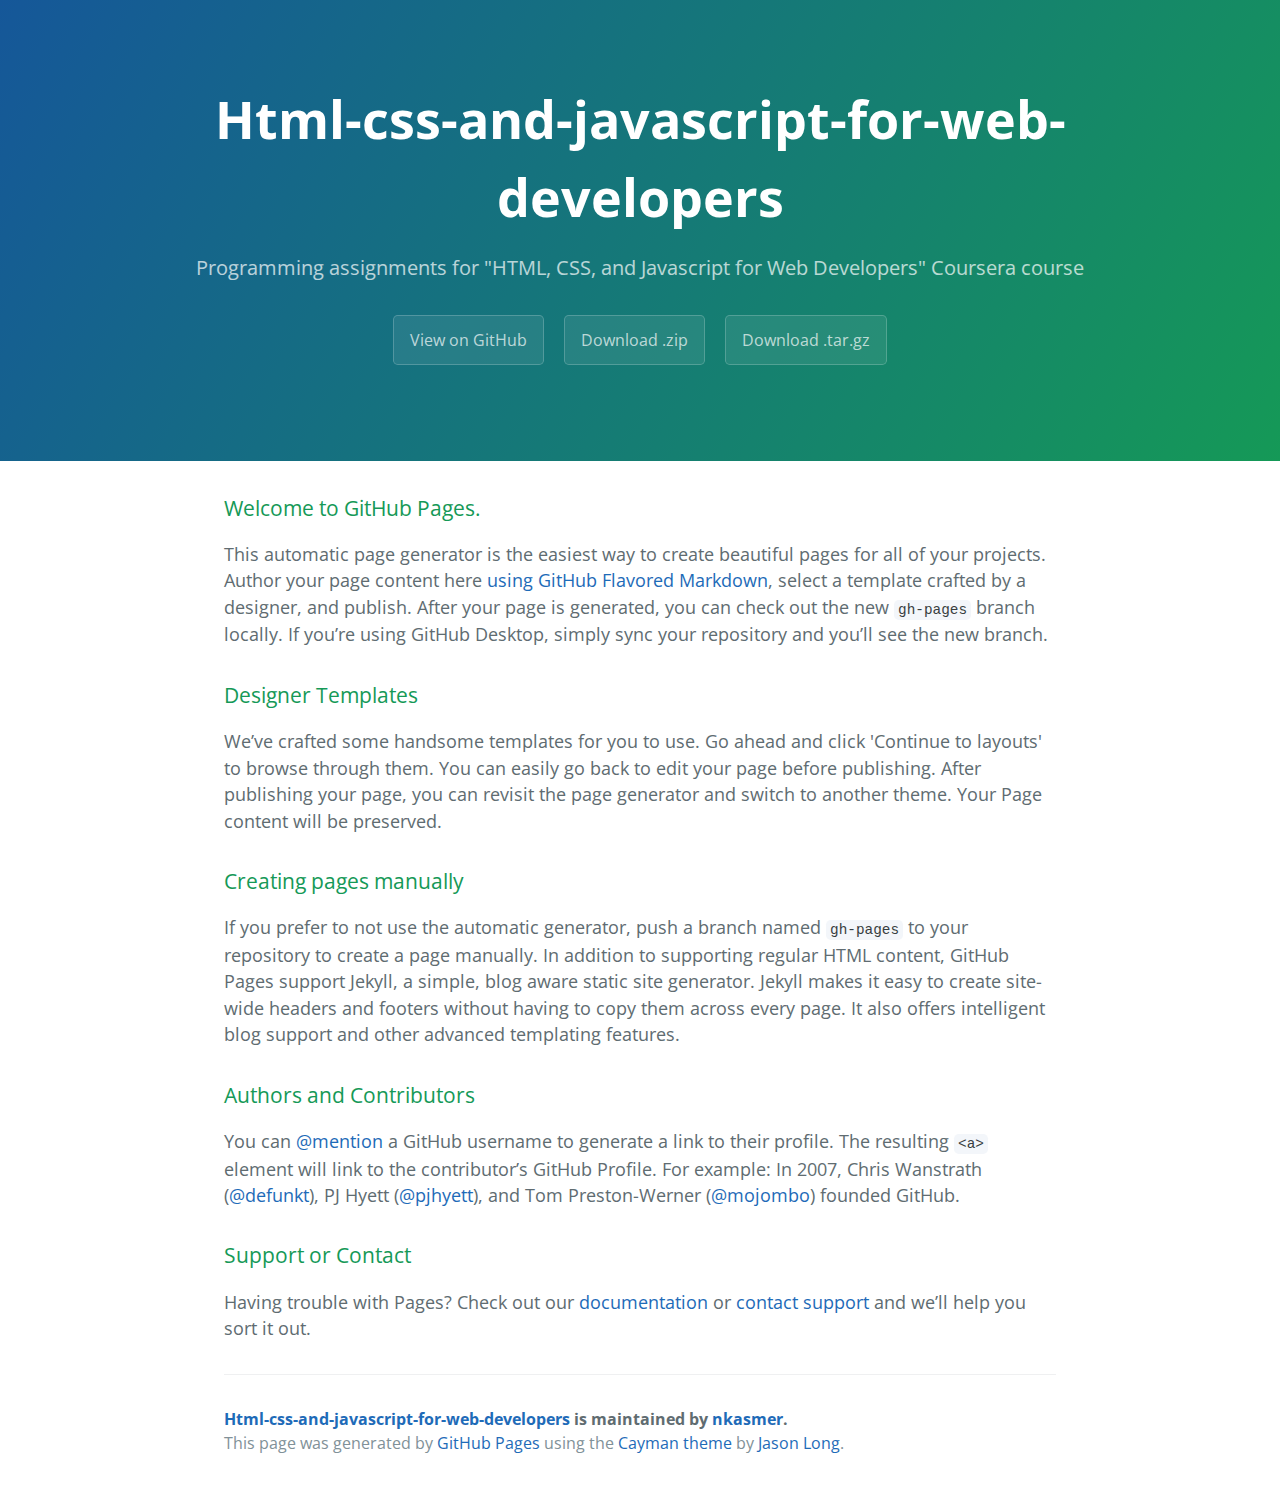
<file: index.html>
<!DOCTYPE html>
<html lang="en-us">
  <head>
    <meta charset="UTF-8">
    <title>Html-css-and-javascript-for-web-developers by nkasmer</title>
    <meta name="viewport" content="width=device-width, initial-scale=1">
    <link rel="stylesheet" type="text/css" href="stylesheets/normalize.css" media="screen">
    <link href='https://fonts.googleapis.com/css?family=Open+Sans:400,700' rel='stylesheet' type='text/css'>
    <link rel="stylesheet" type="text/css" href="stylesheets/stylesheet.css" media="screen">
    <link rel="stylesheet" type="text/css" href="stylesheets/github-light.css" media="screen">
  </head>
  <body>
    <section class="page-header">
      <h1 class="project-name">Html-css-and-javascript-for-web-developers</h1>
      <h2 class="project-tagline">Programming assignments for &quot;HTML, CSS, and Javascript for Web Developers&quot; Coursera course</h2>
      <a href="https://github.com/nkasmer/HTML-CSS-and-Javascript-for-Web-Developers" class="btn">View on GitHub</a>
      <a href="https://github.com/nkasmer/HTML-CSS-and-Javascript-for-Web-Developers/zipball/master" class="btn">Download .zip</a>
      <a href="https://github.com/nkasmer/HTML-CSS-and-Javascript-for-Web-Developers/tarball/master" class="btn">Download .tar.gz</a>
    </section>

    <section class="main-content">
      <h3>
<a id="welcome-to-github-pages" class="anchor" href="#welcome-to-github-pages" aria-hidden="true"><span aria-hidden="true" class="octicon octicon-link"></span></a>Welcome to GitHub Pages.</h3>

<p>This automatic page generator is the easiest way to create beautiful pages for all of your projects. Author your page content here <a href="https://guides.github.com/features/mastering-markdown/">using GitHub Flavored Markdown</a>, select a template crafted by a designer, and publish. After your page is generated, you can check out the new <code>gh-pages</code> branch locally. If you’re using GitHub Desktop, simply sync your repository and you’ll see the new branch.</p>

<h3>
<a id="designer-templates" class="anchor" href="#designer-templates" aria-hidden="true"><span aria-hidden="true" class="octicon octicon-link"></span></a>Designer Templates</h3>

<p>We’ve crafted some handsome templates for you to use. Go ahead and click 'Continue to layouts' to browse through them. You can easily go back to edit your page before publishing. After publishing your page, you can revisit the page generator and switch to another theme. Your Page content will be preserved.</p>

<h3>
<a id="creating-pages-manually" class="anchor" href="#creating-pages-manually" aria-hidden="true"><span aria-hidden="true" class="octicon octicon-link"></span></a>Creating pages manually</h3>

<p>If you prefer to not use the automatic generator, push a branch named <code>gh-pages</code> to your repository to create a page manually. In addition to supporting regular HTML content, GitHub Pages support Jekyll, a simple, blog aware static site generator. Jekyll makes it easy to create site-wide headers and footers without having to copy them across every page. It also offers intelligent blog support and other advanced templating features.</p>

<h3>
<a id="authors-and-contributors" class="anchor" href="#authors-and-contributors" aria-hidden="true"><span aria-hidden="true" class="octicon octicon-link"></span></a>Authors and Contributors</h3>

<p>You can <a href="https://help.github.com/articles/basic-writing-and-formatting-syntax/#mentioning-users-and-teams" class="user-mention">@mention</a> a GitHub username to generate a link to their profile. The resulting <code>&lt;a&gt;</code> element will link to the contributor’s GitHub Profile. For example: In 2007, Chris Wanstrath (<a href="https://github.com/defunkt" class="user-mention">@defunkt</a>), PJ Hyett (<a href="https://github.com/pjhyett" class="user-mention">@pjhyett</a>), and Tom Preston-Werner (<a href="https://github.com/mojombo" class="user-mention">@mojombo</a>) founded GitHub.</p>

<h3>
<a id="support-or-contact" class="anchor" href="#support-or-contact" aria-hidden="true"><span aria-hidden="true" class="octicon octicon-link"></span></a>Support or Contact</h3>

<p>Having trouble with Pages? Check out our <a href="https://help.github.com/pages">documentation</a> or <a href="https://github.com/contact">contact support</a> and we’ll help you sort it out.</p>

      <footer class="site-footer">
        <span class="site-footer-owner"><a href="https://github.com/nkasmer/HTML-CSS-and-Javascript-for-Web-Developers">Html-css-and-javascript-for-web-developers</a> is maintained by <a href="https://github.com/nkasmer">nkasmer</a>.</span>

        <span class="site-footer-credits">This page was generated by <a href="https://pages.github.com">GitHub Pages</a> using the <a href="https://github.com/jasonlong/cayman-theme">Cayman theme</a> by <a href="https://twitter.com/jasonlong">Jason Long</a>.</span>
      </footer>

    </section>

  
  </body>
</html>
</file>
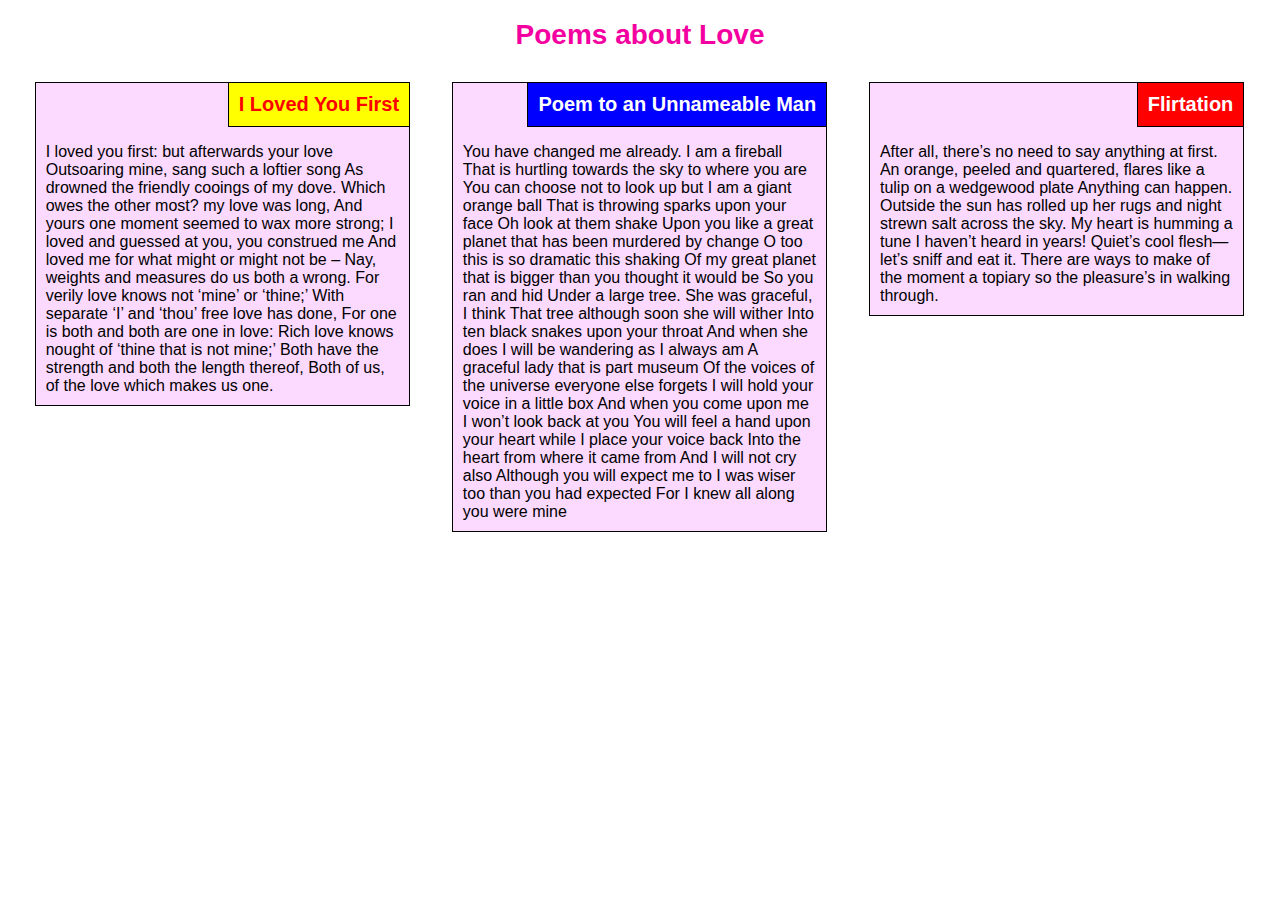
<file: mod2_solution/index.html>
<!DOCTYPE html>
<html>
<head>
<meta charset="utf-8">
<meta name="viewport" content="width=device-width, initial-scale=1">
<title>Love poems</title>
<link rel="stylesheet" type="text/css" href="css/mod2.css">

</head>
<body>
<h1>Poems about Love</h1>

<div class="row">
  <div class="col-lg-4 col-md-6">
    <section id="s1">
      <p id="p1">I Loved You First</p>
      <p>I loved you first: but afterwards your love
        Outsoaring mine, sang such a loftier song
        As drowned the friendly cooings of my dove.
        Which owes the other most? my love was long,
        And yours one moment seemed to wax more strong;
        I loved and guessed at you, you construed me
        And loved me for what might or might not be –
        Nay, weights and measures do us both a wrong.
        For verily love knows not ‘mine’ or ‘thine;’
        With separate ‘I’ and ‘thou’ free love has done,
        For one is both and both are one in love:
        Rich love knows nought of ‘thine that is not mine;’
        Both have the strength and both the length thereof,
        Both of us, of the love which makes us one. 
      </p>

    </section>
  </div>
  <div class="col-lg-4 col-md-6">
    <section id="s2">
      <p id="p2">Poem to an Unnameable Man</p>
      <p>You have changed me already. I am a fireball
        That is hurtling towards the sky to where you are
        You can choose not to look up but I am a giant orange ball
        That is throwing sparks upon your face
        Oh look at them shake
        Upon you like a great planet that has been murdered by change
        O too this is so dramatic this shaking
        Of my great planet that is bigger than you thought it would be
        So you ran and hid
        Under a large tree. She was graceful, I think
        That tree although soon she will wither
        Into ten black snakes upon your throat
        And when she does I will be wandering as I always am
        A graceful lady that is part museum
        Of the voices of the universe everyone else forgets
        I will hold your voice in a little box
        And when you come upon me I won’t look back at you
        You will feel a hand upon your heart while I place your voice back
        Into the heart from where it came from
        And I will not cry also
        Although you will expect me to
        I was wiser too than you had expected
        For I knew all along you were mine  
      </p>
    </section>
  </div>
  <div class="col-lg-4 col-md-12">
    <section id="s3">
      <p id="p3">Flirtation</p>
      <p>After all, there’s no need
        to say anything
        at first. An orange, peeled
        and quartered, flares
        like a tulip on a wedgewood plate
        Anything can happen.
        Outside the sun
        has rolled up her rugs
        and night strewn salt
        across the sky. My heart
        is humming a tune
        I haven’t heard in years!
        Quiet’s cool flesh—
        let’s sniff and eat it.
        There are ways
        to make of the moment
        a topiary
        so the pleasure’s in
        walking through.
      </p>
    </section>
  </div>
</div>

</body>
</html>
</file>
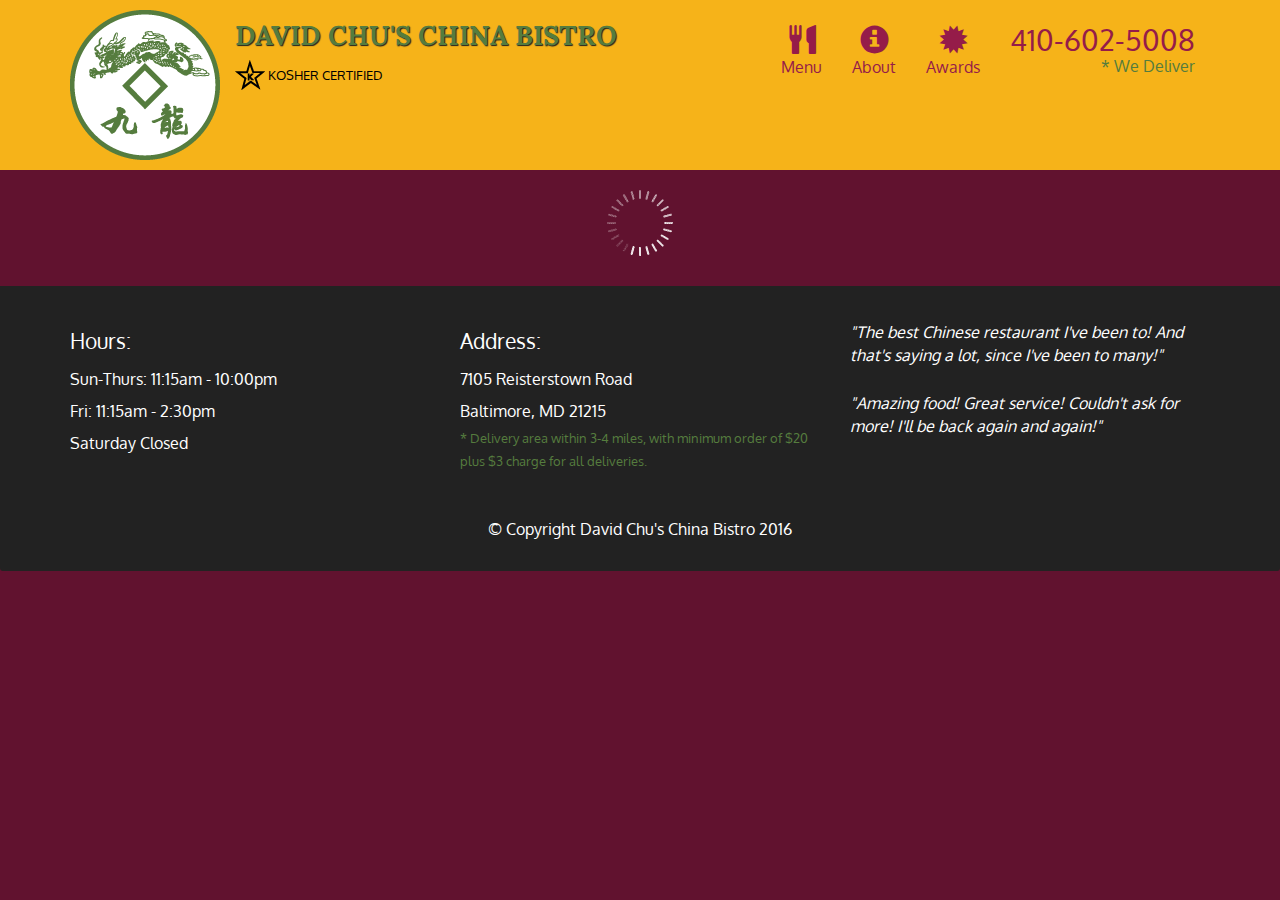
<file: mod4_solution/index.html>
<!doctype html>
<html lang="en">
  <head>
    <meta charset="utf-8">
    <meta http-equiv="X-UA-Compatible" content="IE=edge">
    <meta name="viewport" content="width=device-width, initial-scale=1">
    <title>David Chu's China Bistro</title>
    <link rel="stylesheet" href="css/bootstrap.min.css">
    <link rel="stylesheet" href="css/styles.css">
    <link href='https://fonts.googleapis.com/css?family=Oxygen:400,300,700' rel='stylesheet' type='text/css'>
    <link href='https://fonts.googleapis.com/css?family=Lora' rel='stylesheet' type='text/css'>
  </head>
<body>
  <header>
    <nav id="header-nav" class="navbar navbar-default">
      <div class="container">
        <div class="navbar-header">
          <a href="index.html" class="pull-left visible-md visible-lg">
            <div id="logo-img" alt="Logo image"></div>
          </a>

          <div class="navbar-brand">
            <a href="index.html"><h1>David Chu's China Bistro</h1></a>
            <p>
              <img src="images/star-k-logo.png" alt="Kosher certification">
              <span>Kosher Certified</span>
            </p>
          </div>

          <button id="navbarToggle" type="button" class="navbar-toggle collapsed" data-toggle="collapse" data-target="#collapsable-nav" aria-expanded="false">
            <span class="sr-only">Toggle navigation</span>
            <span class="icon-bar"></span>
            <span class="icon-bar"></span>
            <span class="icon-bar"></span>
          </button>
        </div>
        
        <div id="collapsable-nav" class="collapse navbar-collapse">
           <ul id="nav-list" class="nav navbar-nav navbar-right">
            <li id="navHomeButton" class="visible-xs active">
              <a href="index.html">
                <span class="glyphicon glyphicon-home"></span> Home</a>
            </li>
            <li id="navMenuButton">
              <a href="#" onclick="$dc.loadMenuCategories();">
                <span class="glyphicon glyphicon-cutlery"></span><br class="hidden-xs"> Menu</a>
            </li>
            <li>
              <a href="#">
                <span class="glyphicon glyphicon-info-sign"></span><br class="hidden-xs"> About</a>
            </li>
            <li>
              <a href="#">
                <span class="glyphicon glyphicon-certificate"></span><br class="hidden-xs"> Awards</a>
            </li>
            <li id="phone" class="hidden-xs">
              <a href="tel:410-602-5008">
                <span>410-602-5008</span></a><div>* We Deliver</div>
            </li>
          </ul><!-- #nav-list -->
        </div><!-- .collapse .navbar-collapse -->
      </div><!-- .container -->
    </nav><!-- #header-nav -->
  </header>

  <div id="call-btn" class="visible-xs">
    <a class="btn" href="tel:410-602-5008">
    <span class="glyphicon glyphicon-earphone"></span>
    410-602-5008
    </a>
  </div>
  <div id="xs-deliver" class="text-center visible-xs">* We Deliver</div>

  <div id="main-content" class="container"></div>

  <footer class="panel-footer">
    <div class="container">
      <div class="row">
        <section id="hours" class="col-sm-4">
          <span>Hours:</span><br>
          Sun-Thurs: 11:15am - 10:00pm<br>
          Fri: 11:15am - 2:30pm<br>
          Saturday Closed
          <hr class="visible-xs">
        </section>
        <section id="address" class="col-sm-4">
          <span>Address:</span><br>
          7105 Reisterstown Road<br>
          Baltimore, MD 21215
          <p>* Delivery area within 3-4 miles, with minimum order of $20 plus $3 charge for all deliveries.</p>
          <hr class="visible-xs">
        </section>
        <section id="testimonials" class="col-sm-4">
          <p>"The best Chinese restaurant I've been to! And that's saying a lot, since I've been to many!"</p>
          <p>"Amazing food! Great service! Couldn't ask for more! I'll be back again and again!"</p>
        </section>
      </div>
      <div class="text-center">&copy; Copyright David Chu's China Bistro 2016</div>
    </div>
  </footer>

  <!-- jQuery (Bootstrap JS plugins depend on it) -->
  <script src="js/jquery-2.1.4.min.js"></script>
  <script src="js/bootstrap.min.js"></script>
  <script src="js/ajax-utils.js"></script>
  <script src="js/script.js"></script>
</body>
</html>
</file>
<file: stylesheets/stylesheet.css>
* {
  box-sizing: border-box; }

body {
  padding: 0;
  margin: 0;
  font-family: "Open Sans", "Helvetica Neue", Helvetica, Arial, sans-serif;
  font-size: 16px;
  line-height: 1.5;
  color: #606c71; }

a {
  color: #1e6bb8;
  text-decoration: none; }
  a:hover {
    text-decoration: underline; }

.btn {
  display: inline-block;
  margin-bottom: 1rem;
  color: rgba(255, 255, 255, 0.7);
  background-color: rgba(255, 255, 255, 0.08);
  border-color: rgba(255, 255, 255, 0.2);
  border-style: solid;
  border-width: 1px;
  border-radius: 0.3rem;
  transition: color 0.2s, background-color 0.2s, border-color 0.2s; }
  .btn + .btn {
    margin-left: 1rem; }

.btn:hover {
  color: rgba(255, 255, 255, 0.8);
  text-decoration: none;
  background-color: rgba(255, 255, 255, 0.2);
  border-color: rgba(255, 255, 255, 0.3); }

@media screen and (min-width: 64em) {
  .btn {
    padding: 0.75rem 1rem; } }

@media screen and (min-width: 42em) and (max-width: 64em) {
  .btn {
    padding: 0.6rem 0.9rem;
    font-size: 0.9rem; } }

@media screen and (max-width: 42em) {
  .btn {
    display: block;
    width: 100%;
    padding: 0.75rem;
    font-size: 0.9rem; }
    .btn + .btn {
      margin-top: 1rem;
      margin-left: 0; } }

.page-header {
  color: #fff;
  text-align: center;
  background-color: #159957;
  background-image: linear-gradient(120deg, #155799, #159957); }

@media screen and (min-width: 64em) {
  .page-header {
    padding: 5rem 6rem; } }

@media screen and (min-width: 42em) and (max-width: 64em) {
  .page-header {
    padding: 3rem 4rem; } }

@media screen and (max-width: 42em) {
  .page-header {
    padding: 2rem 1rem; } }

.project-name {
  margin-top: 0;
  margin-bottom: 0.1rem; }

@media screen and (min-width: 64em) {
  .project-name {
    font-size: 3.25rem; } }

@media screen and (min-width: 42em) and (max-width: 64em) {
  .project-name {
    font-size: 2.25rem; } }

@media screen and (max-width: 42em) {
  .project-name {
    font-size: 1.75rem; } }

.project-tagline {
  margin-bottom: 2rem;
  font-weight: normal;
  opacity: 0.7; }

@media screen and (min-width: 64em) {
  .project-tagline {
    font-size: 1.25rem; } }

@media screen and (min-width: 42em) and (max-width: 64em) {
  .project-tagline {
    font-size: 1.15rem; } }

@media screen and (max-width: 42em) {
  .project-tagline {
    font-size: 1rem; } }

.main-content :first-child {
  margin-top: 0; }
.main-content img {
  max-width: 100%; }
.main-content h1, .main-content h2, .main-content h3, .main-content h4, .main-content h5, .main-content h6 {
  margin-top: 2rem;
  margin-bottom: 1rem;
  font-weight: normal;
  color: #159957; }
.main-content p {
  margin-bottom: 1em; }
.main-content code {
  padding: 2px 4px;
  font-family: Consolas, "Liberation Mono", Menlo, Courier, monospace;
  font-size: 0.9rem;
  color: #383e41;
  background-color: #f3f6fa;
  border-radius: 0.3rem; }
.main-content pre {
  padding: 0.8rem;
  margin-top: 0;
  margin-bottom: 1rem;
  font: 1rem Consolas, "Liberation Mono", Menlo, Courier, monospace;
  color: #567482;
  word-wrap: normal;
  background-color: #f3f6fa;
  border: solid 1px #dce6f0;
  border-radius: 0.3rem; }
  .main-content pre > code {
    padding: 0;
    margin: 0;
    font-size: 0.9rem;
    color: #567482;
    word-break: normal;
    white-space: pre;
    background: transparent;
    border: 0; }
.main-content .highlight {
  margin-bottom: 1rem; }
  .main-content .highlight pre {
    margin-bottom: 0;
    word-break: normal; }
.main-content .highlight pre, .main-content pre {
  padding: 0.8rem;
  overflow: auto;
  font-size: 0.9rem;
  line-height: 1.45;
  border-radius: 0.3rem; }
.main-content pre code, .main-content pre tt {
  display: inline;
  max-width: initial;
  padding: 0;
  margin: 0;
  overflow: initial;
  line-height: inherit;
  word-wrap: normal;
  background-color: transparent;
  border: 0; }
  .main-content pre code:before, .main-content pre code:after, .main-content pre tt:before, .main-content pre tt:after {
    content: normal; }
.main-content ul, .main-content ol {
  margin-top: 0; }
.main-content blockquote {
  padding: 0 1rem;
  margin-left: 0;
  color: #819198;
  border-left: 0.3rem solid #dce6f0; }
  .main-content blockquote > :first-child {
    margin-top: 0; }
  .main-content blockquote > :last-child {
    margin-bottom: 0; }
.main-content table {
  display: block;
  width: 100%;
  overflow: auto;
  word-break: normal;
  word-break: keep-all; }
  .main-content table th {
    font-weight: bold; }
  .main-content table th, .main-content table td {
    padding: 0.5rem 1rem;
    border: 1px solid #e9ebec; }
.main-content dl {
  padding: 0; }
  .main-content dl dt {
    padding: 0;
    margin-top: 1rem;
    font-size: 1rem;
    font-weight: bold; }
  .main-content dl dd {
    padding: 0;
    margin-bottom: 1rem; }
.main-content hr {
  height: 2px;
  padding: 0;
  margin: 1rem 0;
  background-color: #eff0f1;
  border: 0; }

@media screen and (min-width: 64em) {
  .main-content {
    max-width: 64rem;
    padding: 2rem 6rem;
    margin: 0 auto;
    font-size: 1.1rem; } }

@media screen and (min-width: 42em) and (max-width: 64em) {
  .main-content {
    padding: 2rem 4rem;
    font-size: 1.1rem; } }

@media screen and (max-width: 42em) {
  .main-content {
    padding: 2rem 1rem;
    font-size: 1rem; } }

.site-footer {
  padding-top: 2rem;
  margin-top: 2rem;
  border-top: solid 1px #eff0f1; }

.site-footer-owner {
  display: block;
  font-weight: bold; }

.site-footer-credits {
  color: #819198; }

@media screen and (min-width: 64em) {
  .site-footer {
    font-size: 1rem; } }

@media screen and (min-width: 42em) and (max-width: 64em) {
  .site-footer {
    font-size: 1rem; } }

@media screen and (max-width: 42em) {
  .site-footer {
    font-size: 0.9rem; } }
</file>
<file: stylesheets/github-light.css>
/*
   Copyright 2014 GitHub Inc.

   Licensed under the Apache License, Version 2.0 (the "License");
   you may not use this file except in compliance with the License.
   You may obtain a copy of the License at

       http://www.apache.org/licenses/LICENSE-2.0

   Unless required by applicable law or agreed to in writing, software
   distributed under the License is distributed on an "AS IS" BASIS,
   WITHOUT WARRANTIES OR CONDITIONS OF ANY KIND, either express or implied.
   See the License for the specific language governing permissions and
   limitations under the License.

*/

.pl-c /* comment */ {
  color: #969896;
}

.pl-c1      /* constant, markup.raw, meta.diff.header, meta.module-reference, meta.property-name, support, support.constant, support.variable, variable.other.constant */,
.pl-s .pl-v /* string variable */ {
  color: #0086b3;
}

.pl-e  /* entity */,
.pl-en /* entity.name */ {
  color: #795da3;
}

.pl-s .pl-s1 /* string source */,
.pl-smi      /* storage.modifier.import, storage.modifier.package, storage.type.java, variable.other, variable.parameter.function */ {
  color: #333;
}

.pl-ent /* entity.name.tag */ {
  color: #63a35c;
}

.pl-k /* keyword, storage, storage.type */ {
  color: #a71d5d;
}

.pl-pds              /* punctuation.definition.string, string.regexp.character-class */,
.pl-s                /* string */,
.pl-s .pl-pse .pl-s1 /* string punctuation.section.embedded source */,
.pl-sr               /* string.regexp */,
.pl-sr .pl-cce       /* string.regexp constant.character.escape */,
.pl-sr .pl-sra       /* string.regexp string.regexp.arbitrary-repitition */,
.pl-sr .pl-sre       /* string.regexp source.ruby.embedded */ {
  color: #183691;
}

.pl-v /* variable */ {
  color: #ed6a43;
}

.pl-id /* invalid.deprecated */ {
  color: #b52a1d;
}

.pl-ii /* invalid.illegal */ {
  background-color: #b52a1d;
  color: #f8f8f8;
}

.pl-sr .pl-cce /* string.regexp constant.character.escape */ {
  color: #63a35c;
  font-weight: bold;
}

.pl-ml /* markup.list */ {
  color: #693a17;
}

.pl-mh        /* markup.heading */,
.pl-mh .pl-en /* markup.heading entity.name */,
.pl-ms        /* meta.separator */ {
  color: #1d3e81;
  font-weight: bold;
}

.pl-mq /* markup.quote */ {
  color: #008080;
}

.pl-mi /* markup.italic */ {
  color: #333;
  font-style: italic;
}

.pl-mb /* markup.bold */ {
  color: #333;
  font-weight: bold;
}

.pl-md /* markup.deleted, meta.diff.header.from-file */ {
  background-color: #ffecec;
  color: #bd2c00;
}

.pl-mi1 /* markup.inserted, meta.diff.header.to-file */ {
  background-color: #eaffea;
  color: #55a532;
}

.pl-mdr /* meta.diff.range */ {
  color: #795da3;
  font-weight: bold;
}

.pl-mo /* meta.output */ {
  color: #1d3e81;
}
</file>
<file: mod2_solution/css/mod2.css>
/********** Base styles **********/
/*
* {
  box-sizing: border-box;
}
h1 {
  margin-bottom: 15px;
}
p {
  border: 1px solid black;
  background-color: #A52A2A;
  width: 90%;
  height: 150px;
  margin-right: auto;
  margin-left: auto;
  font-family: Helvetica;
  color: white;
}*/
/* Simple Responsive Framework. */

* {
  box-sizing: border-box;
}

body {
  /*background-color: #99cdff;*/
  background-image: url("http://www.intrawallpaper.com/static/images/love-spells3.jpg");
}  

h1 {
  margin-bottom: 15px;
  font-family: Helvetica;
  font-size: 175%;
  text-align: center;
  color: #f400a1;
}

p {
  border: 1px solid black;
  background-color: #fcd9ff;
  padding: 10px;
  padding-top: 60px;
  width: 90%;
  margin-left: auto;
  margin-right: 15px;
  font-family: Helvetica;
}

#s1, #s2, #s3 {
  position: relative;
}

#p1, #p2, #p3 {
  position: absolute;
  top: 0px;
  right: 0px; 
  padding: 10px;
  width: auto;
  margin-top: 0px;
  margin-left: auto;
  margin-right: 15px;
  font-size: 125%; 
  font-weight: bold;
  border: 1px solid black;
  background-color: yellow;
  color: red;
}

#s2 #p2 {
  background-color: blue;
  color: white;
}

#s3 #p3 {
  background-color: red;
  color: white;
}


.row {
  width: 100%;
  position: relative;
}
/********** Large devices only **********/
@media (min-width: 992px) {
  .col-lg-1, .col-lg-2, .col-lg-3, .col-lg-4, .col-lg-5, .col-lg-6, .col-lg-7, .col-lg-8, 
  .col-lg-9, .col-lg-10, .col-lg-11, .col-lg-12 {
    float: left;
  }
  .col-lg-1 {
    width: 8.33%;
  }
  .col-lg-2 {
    width: 16.66%;
  }
  .col-lg-3 {
    width: 25%;
  }
  .col-lg-4 {
    width: 33%;
  }
  .col-lg-5 {
    width: 41.66%;
  }
  .col-lg-6 {
    width: 50%;
  }
  .col-lg-7 {
    width: 58.33%;
  }
  .col-lg-8 {
    width: 66.66%;
  }
  .col-lg-9 {
    width: 74.99%;
  }
  .col-lg-10 {
    width: 83.33%;
  }
  .col-lg-11 {
    width: 91.66%;
  }
  .col-lg-12 {
    width: 100%;
  }
}
/********** Medium devices only **********/
@media (min-width: 768px) and (max-width: 991px) {
  .col-md-1, .col-md-2, .col-md-3, .col-md-4, .col-md-5, .col-md-6, .col-md-7, .col-md-8, 
  .col-md-9, .col-md-10, .col-md-11, .col-md-12 {
    float: left;
  }
  .col-md-1 {
    width: 8.33%;
  }
  .col-md-2 {
    width: 16.66%;
  }
  .col-md-3 {
    width: 25%;
  }
  .col-md-4 {
    width: 33%;
  }
  .col-md-5 {
    width: 41.66%;
  }
  .col-md-6 {
    width: 50%;
  }
  .col-md-7 {
    width: 58.33%;
  }
  .col-md-8 {
    width: 66.66%;
  }
  .col-md-9 {
    width: 74.99%;
  }
  .col-md-10 {
    width: 83.33%;
  }
  .col-md-11 {
    width: 91.66%;
  }
  .col-md-12 {
    width: 100%;
  }
}
</file>
<file: mod4_solution/css/styles.css>
body {
  font-size: 16px;
  color: #fff;
  background-color: #61122f;
  font-family: 'Oxygen', sans-serif;
}

/** HEADER **/
#header-nav {
  background-color: #f6b319;
  border-radius: 0;
  border: 0;
}

#logo-img {
  background: url('../images/restaurant-logo_large.png') no-repeat;
  width: 150px;
  height: 150px;
  margin: 10px 15px 10px 0;
}

.navbar-brand {
  padding-top: 25px;
}
.navbar-brand h1 { /* Restaurant name */
  font-family: 'Lora', serif;
  color: #557c3e;
  font-size: 1.5em;
  text-transform: uppercase;
  font-weight: bold;
  text-shadow: 1px 1px 1px #222;
  margin-top: 0;
  margin-bottom: 0;
  line-height: .75;
}
.navbar-brand a:hover, .navbar-brand a:focus {
  text-decoration: none;
}
.navbar-brand p { /* Kosher cert */
  color: #000;
  text-transform: uppercase;
  font-size: .7em;
  margin-top: 15px;
}
.navbar-brand p span { /* Star-K */
  vertical-align: middle;
}

#nav-list {
  margin-top: 10px;
}
#nav-list a {
  color: #951C49;
  text-align: center;
}
#nav-list a:hover {
  background: #E7E7E7;
}
#nav-list a span {
  font-size: 1.8em;
}

#phone {
  margin-top: 5px;
}
#phone a { /* Phone number */
  text-align: right;
  padding-bottom: 0;
}
#phone div { /* We Deliver */
  color: #557c3e;
  text-align: right;
  padding-right: 15px;
}

.navbar-header button.navbar-toggle, .navbar-header .icon-bar {
  border: 1px solid #61122f;
}
.navbar-header button.navbar-toggle {
  clear: both;
  margin-top: -30px;
}
/* END HEADER */

/* FOOTER */
.panel-footer {
  margin-top: 30px;
  padding-top: 35px;
  padding-bottom: 30px;
  background-color: #222;
  border-top: 0;
}
.panel-footer div.row {
  margin-bottom: 35px;
}
#hours, #address {
  line-height: 2;
}
#hours > span, #address > span {
  font-size: 1.3em;
}
#address p {
  color: #557c3e;
  font-size: .8em;
  line-height: 1.8;
}
#testimonials {
  font-style: italic;
}
#testimonials p:nth-child(2) {
  margin-top: 25px;
}
/* END FOOTER */



/* HOME PAGE */
.container .jumbotron {
  box-shadow: 0 0 50px #3F0C1F;
  border: 2px solid #3F0C1F;
}

#menu-tile, #specials-tile, #map-tile {
  height: 250px;
  width: 100%;
  margin-bottom: 15px;
  position: relative;
  border: 2px solid #3F0C1F;
  overflow: hidden;
}
#menu-tile:hover, #specials-tile:hover, #map-tile:hover {
  box-shadow: 0 1px 5px 1px #cccccc;
}
#menu-tile {
  background: url('../images/menu-tile.jpg') no-repeat;
  background-position: center;
}
#specials-tile {
  background: url('../images/specials-tile.jpg') no-repeat;
  background-position: center;
}
#menu-tile span, #specials-tile span, #map-tile span {
  position: absolute;
  bottom: 0;
  right: 0;
  width: 100%;
  text-align: center;
  font-size: 1.6em;
  text-transform: uppercase;
  background-color: #000;
  color: #fff;
  opacity: .8;
}
/* END HOME PAGE */

/* MENU CATEGORIES PAGE */
.category-tile { 
  position: relative;
  border: 2px solid #3F0C1F;
  overflow: hidden;
  width: 200px;
  height: 200px;
  margin: 0 auto 15px;
}
.category-tile span {
  position: absolute;
  bottom: 0;
  right: 0;
  width: 100%;
  text-align: center;
  font-size: 1.2em;
  text-transform: uppercase;
  background-color: #000;
  color: #fff;
  opacity: .8;
}
.category-tile:hover {
  box-shadow: 0 1px 5px 1px #cccccc;
}

#menu-categories-title + div {
  margin-bottom: 50px;
}
/* END MENU CATEGORIES PAGE */

/* SINGLE CATEGORY PAGE */
.menu-item-tile {
  margin-bottom: 25px;
}
.menu-item-tile hr {
  width: 80%;
}
.menu-item-tile .menu-item-price {
  font-size: 1.1em;
  text-align: right;
  margin-top: -15px;
  margin-right: -15px;
}
.menu-item-tile .menu-item-price span {
  font-size: .6em;
}
.menu-item-photo {
  position: relative;
  border: 2px solid #3F0C1F; 
  overflow: hidden;
  padding: 0;
  margin-right: -15px;
  margin-left: auto;
  margin-bottom: 20px;
  max-width: 250px;
}
.menu-item-photo div {
  position: absolute;
  bottom: 0;
  right: 0;
  width: 80px;
  background-color: #557c3e;
  text-align: center;
}
.menu-item-description {
  padding-right: 30px;
}
h3.menu-item-title {
  margin: 0 0 10px;
}
.menu-item-details {
  font-size: .9em;
  font-style: italic;
}
/* END SINGLE CATEGORY PAGE */


/********** Large devices only **********/
@media (min-width: 1200px) {
  .container .jumbotron {
    background: url('../images/jumbotron_1200.jpg') no-repeat;
    height: 675px;
  }
}

/********** Medium devices only **********/
@media (min-width: 992px) and (max-width: 1199px) {
  /* Header */
  #logo-img {
    background: url('../images/restaurant-logo_medium.png') no-repeat;
    width: 100px;
    height: 100px;
    margin: 5px 5px 5px 0;
  }
  /* End Header */

  /* Home Page */
  .container .jumbotron {
    background: url('../images/jumbotron_992.jpg') no-repeat;
    height: 558px;
  }
  /* End Home Page */
}

/********** Small devices only **********/
@media (min-width: 768px) and (max-width: 991px) {
  /* Home Page */
  .container .jumbotron {
    background: url('../images/jumbotron_768.jpg') no-repeat;
    height: 432px;
  }
  /* End Home Page */
}

/********** Extra small devices only **********/
@media (max-width: 767px) {
  /* Header */
  .navbar-brand {
    padding-top: 10px;
    height: 80px;
  }
  .navbar-brand h1 { /* Restaurant name */
    padding-top: 10px;
    font-size: 5vw; /* 1vw = 1% of viewport width */
  }
  .navbar-brand p { /* Kosher cert */
    font-size: .6em;
    margin-top: 12px;
  }
  .navbar-brand p img { /* Star-K */
    height: 20px;
  }

  #collapsable-nav a { /* Collapsed nav menu text */
    font-size: 1.2em;
  }
  #collapsable-nav a span { /* Collapsed nav menu glyph */
    font-size: 1em;
    margin-right: 5px;
  }

  #call-btn > a {
    font-size: 1.5em;
    display: block;
    margin: 0 20px;
    padding: 10px;
    border: 2px solid #fff;
    background-color: #f6b319;
    color: #951c49;
  }
  #xs-deliver {
    margin-top: 5px;
    font-size: .7em;
    letter-spacing: .1em;
    text-transform: uppercase;
  }
  /* End Header */

  /* Footer */
  .panel-footer section {
    margin-bottom: 30px;
    text-align: center;
  }
  .panel-footer section:nth-child(3) {
    margin-bottom: 0; /* margin already exists on the whole row */
  }
  .panel-footer section hr {
    width: 50%;
  }
  /* End Footer */

  /* Home Page */
  .container .jumbotron {
    margin-top: 30px;
    padding: 0;
  }
  #menu-tile, #specials-tile {
    width: 360px;
    margin: 0 auto 15px;
  }

  .menu-item-photo {
    margin-right: auto;
  }
  .menu-item-tile .menu-item-price {
    text-align: center;
  }
  .menu-item-description {
    text-align: center;;
  }
}


/********** Super extra small devices Only :-) (e.g., iPhone 4) **********/
@media (max-width: 479px) {
  /* Header */
  .navbar-brand h1 { /* Restaurant name */
    padding-top: 5px;
    font-size: 6vw;
  }
  /* End Header */
  
  /* Home page */
  #menu-tile, #specials-tile {
    width: 280px;
    margin: 0 auto 15px;
  }

  .col-xxs-12 {
    position: relative;
    min-height: 1px;
    padding-right: 15px;
    padding-left: 15px;
    float: left;
    width: 100%;
  }
}
</file>
